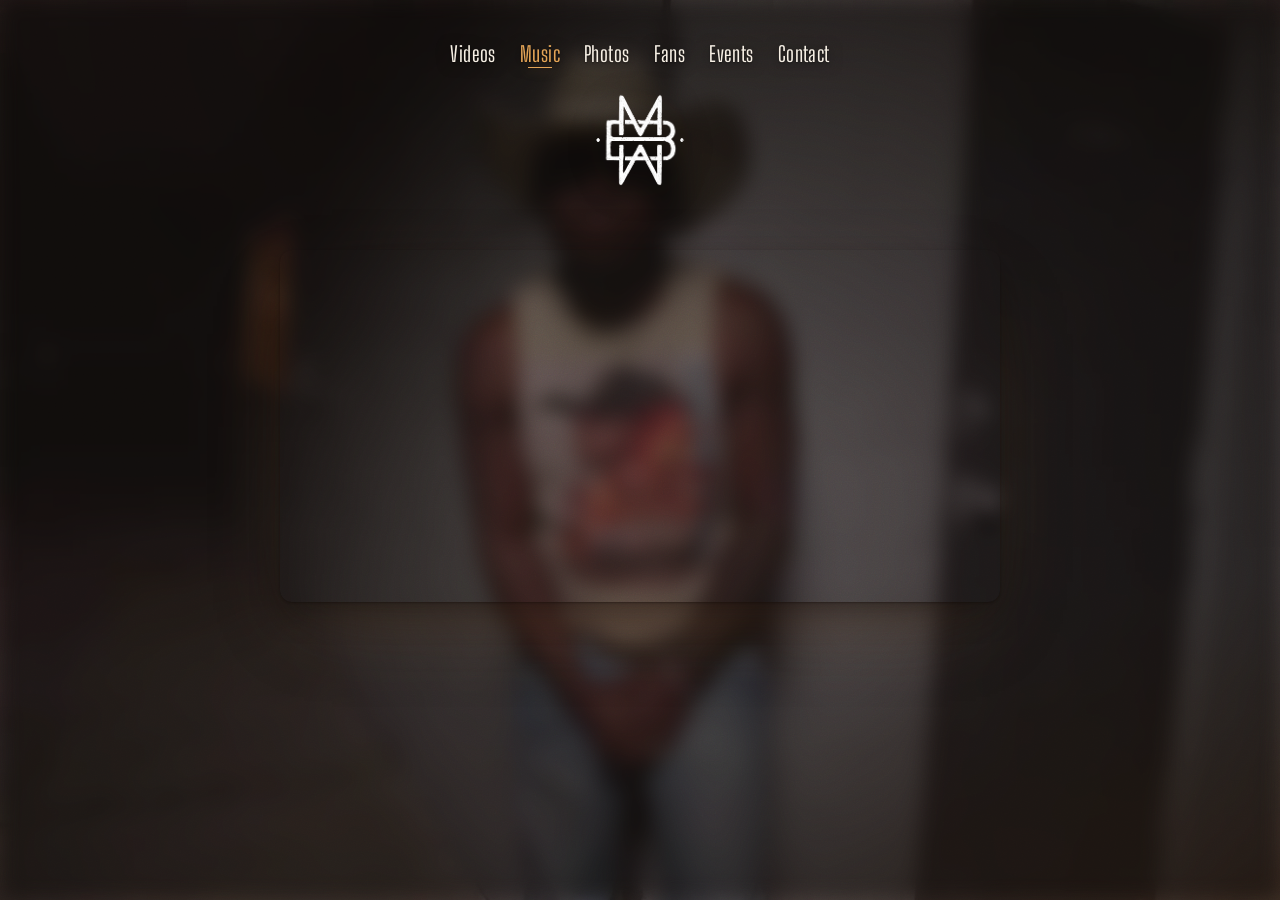
<file: music.html>
<!doctype html>
<html lang="en">
<head>
  <meta charset="utf-8">
  <meta name="viewport" content="width=device-width, initial-scale=1">
  <title>Music | Michael B. Whit</title>
  <meta property="og:type" content="website">
  <meta property="og:site_name" content="Michael B Whit Official Site">
  <meta property="og:title" content="Michael B Whit Official Site">
  <meta property="og:image" content="graphics/og-image.jpg">
  <meta property="og:image:width" content="1200">
  <meta property="og:image:height" content="630">
  <meta property="og:image:alt" content="Michael B. Whit in a cream cowboy hat leaning against a cinder block wall at night">
  <meta name="twitter:card" content="summary_large_image">
  <meta name="twitter:title" content="Michael B Whit Official Site">
  <meta name="twitter:image" content="graphics/og-image.jpg">
  <link rel="preconnect" href="https://fonts.googleapis.com">
  <link rel="preconnect" href="https://fonts.gstatic.com" crossorigin>
  <link href="https://fonts.googleapis.com/css2?family=Big+Shoulders+Display:wght@500;700&display=swap" rel="stylesheet">
  <link rel="stylesheet" href="styles.css">
</head>
<body class="page--inner">
  <div class="hero" aria-hidden="true">
    <video class="hero__video" autoplay muted loop playsinline preload="auto" poster="video/mbw-hero-poster.jpg">
      <source src="video/mbw-hero-video.mp4" type="video/mp4">
    </video>
    <div class="hero__shade"></div>
    <div class="hero__blur"></div>
    <div class="hero__grain"></div>
  </div>

  <header class="masthead">
    <nav aria-label="Main">
      <ul class="menu">
        <li class="menu__item"><a class="menu__link" href="videos.html">Videos</a></li>
        <li class="menu__item"><a class="menu__link" href="music.html" aria-current="page">Music</a></li>
        <li class="menu__item"><a class="menu__link" href="photos.html">Photos</a></li>
        <li class="menu__item"><a class="menu__link" href="index.html#fans">Fans</a></li>
        <li class="menu__item"><a class="menu__link" href="index.html#events">Events</a></li>
        <li class="menu__item"><a class="menu__link" href="index.html#contact">Contact</a></li>
      </ul>
    </nav>
    <a class="logo" href="index.html" aria-label="Michael B. Whit, home">
      <img src="graphics/mbw-logo-cropped.png" alt="MBW monogram">
    </a>
  </header>

  <main class="content">
    <div class="embed">
      <iframe data-testid="embed-iframe" title="Michael B. Whit on Spotify"
              src="https://open.spotify.com/embed/album/1wy4JBZAcWb8IvEvQCxFoD?utm_source=generator&si=e3f9ef92ffb74532"
              width="100%" height="352" allowfullscreen=""
              allow="autoplay; clipboard-write; encrypted-media; fullscreen; picture-in-picture"
              loading="lazy"></iframe>
    </div>
  </main>
  <script src="site.js" defer></script>
</body>
</html>
</file>
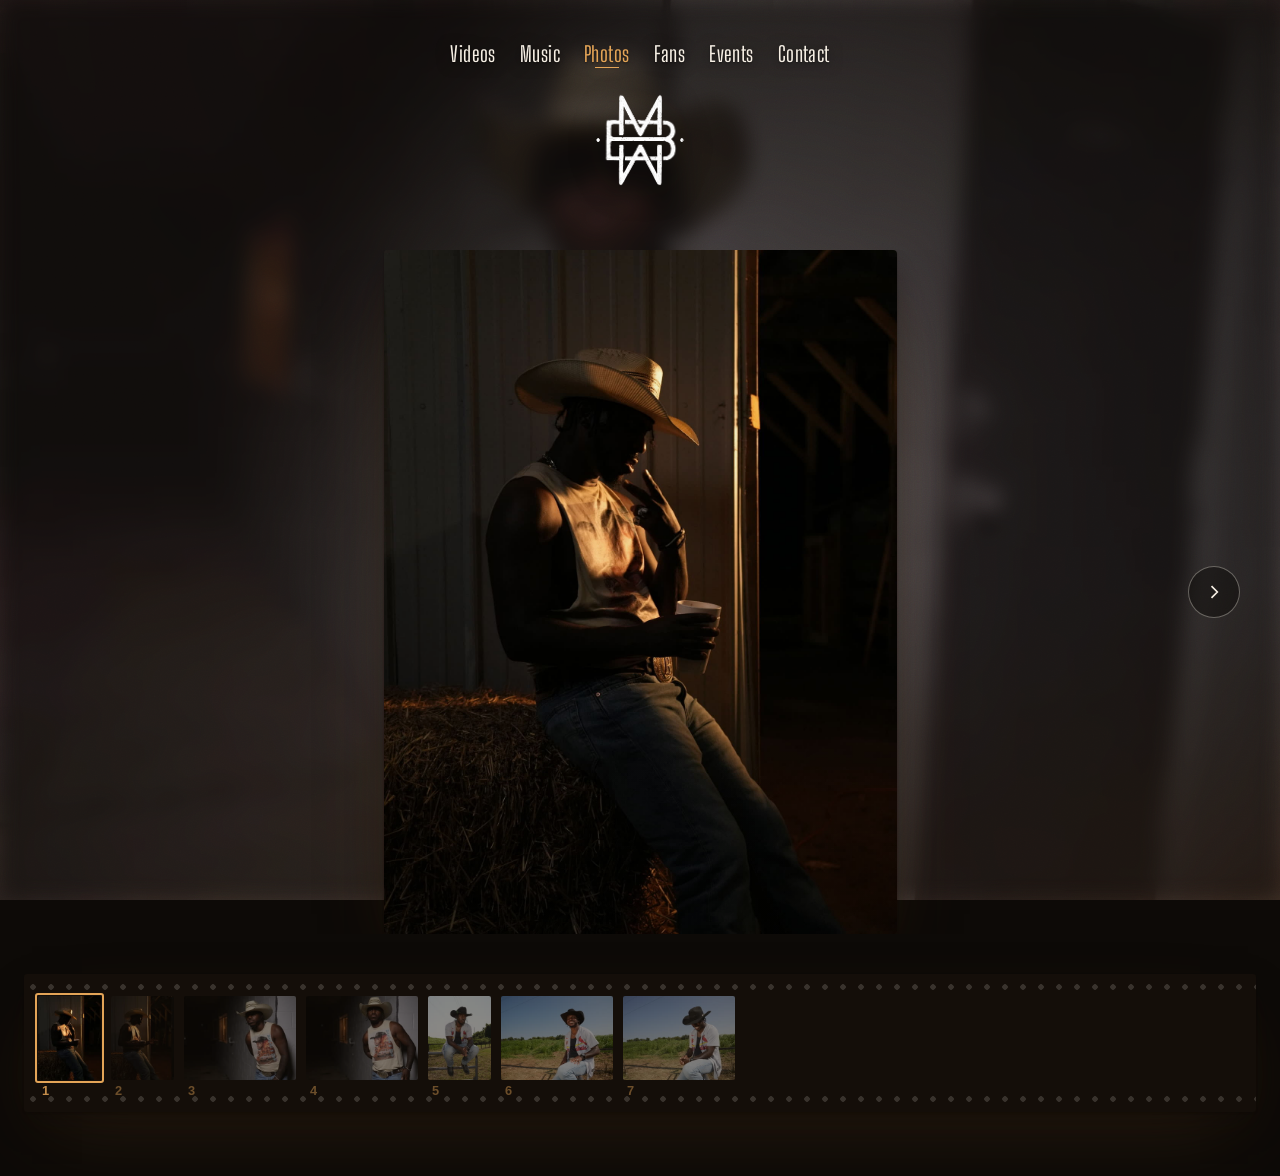
<file: photos.html>
<!doctype html>
<html lang="en">
<head>
  <meta charset="utf-8">
  <meta name="viewport" content="width=device-width, initial-scale=1">
  <title>Photos | Michael B. Whit</title>
  <meta property="og:type" content="website">
  <meta property="og:site_name" content="Michael B Whit Official Site">
  <meta property="og:title" content="Michael B Whit Official Site">
  <meta property="og:image" content="graphics/og-image.jpg">
  <meta property="og:image:width" content="1200">
  <meta property="og:image:height" content="630">
  <meta property="og:image:alt" content="Michael B. Whit in a cream cowboy hat leaning against a cinder block wall at night">
  <meta name="twitter:card" content="summary_large_image">
  <meta name="twitter:title" content="Michael B Whit Official Site">
  <meta name="twitter:image" content="graphics/og-image.jpg">
  <link rel="preconnect" href="https://fonts.googleapis.com">
  <link rel="preconnect" href="https://fonts.gstatic.com" crossorigin>
  <link href="https://fonts.googleapis.com/css2?family=Big+Shoulders+Display:wght@500;700&display=swap" rel="stylesheet">
  <link rel="stylesheet" href="styles.css">
</head>
<body class="page--inner">
  <div class="hero" aria-hidden="true">
    <video class="hero__video" autoplay muted loop playsinline preload="auto" poster="video/mbw-hero-poster.jpg">
      <source src="video/mbw-hero-video.mp4" type="video/mp4">
    </video>
    <div class="hero__shade"></div>
    <div class="hero__blur"></div>
    <div class="hero__grain"></div>
  </div>

  <header class="masthead">
    <nav aria-label="Main">
      <ul class="menu">
        <li class="menu__item"><a class="menu__link" href="videos.html">Videos</a></li>
        <li class="menu__item"><a class="menu__link" href="music.html">Music</a></li>
        <li class="menu__item"><a class="menu__link" href="photos.html" aria-current="page">Photos</a></li>
        <li class="menu__item"><a class="menu__link" href="index.html#fans">Fans</a></li>
        <li class="menu__item"><a class="menu__link" href="index.html#events">Events</a></li>
        <li class="menu__item"><a class="menu__link" href="index.html#contact">Contact</a></li>
      </ul>
    </nav>
    <a class="logo" href="index.html" aria-label="Michael B. Whit, home">
      <img src="graphics/mbw-logo-cropped.png" alt="MBW monogram">
    </a>
  </header>

  <main class="filmstrip" aria-roledescription="carousel" aria-label="Photos">
    <h1 class="visually-hidden">Photos</h1>

    <div class="filmstrip__stage">
      <div class="filmstrip__track" tabindex="0" aria-label="Photos, use arrow keys to move between them">
        <figure class="filmstrip__slide" id="frame-1" aria-label="1 of 7">
          <div class="filmstrip__photo">
            <img src="photos/web/mbw-02-1800.jpg" srcset="photos/web/mbw-02-900.jpg 900w, photos/web/mbw-02-1800.jpg 1800w"
                 sizes="(max-width: 1280px) 100vw, 1280px" width="900" height="1200" loading="eager" alt="Michael B. Whit in silhouette in a barn doorway, lit from the side">
          </div>
        </figure>
        <figure class="filmstrip__slide" id="frame-2" aria-label="2 of 7">
          <div class="filmstrip__photo">
            <img src="photos/web/mbw-07-1800.jpg" srcset="photos/web/mbw-07-900.jpg 900w, photos/web/mbw-07-1800.jpg 1800w"
                 sizes="(max-width: 1280px) 100vw, 1280px" width="900" height="1200" loading="lazy" alt="Michael B. Whit in a barn, side lit, looking down">
          </div>
        </figure>
        <figure class="filmstrip__slide" id="frame-3" aria-label="3 of 7">
          <div class="filmstrip__photo">
            <img src="photos/web/mbw-04-1800.jpg" srcset="photos/web/mbw-04-900.jpg 900w, photos/web/mbw-04-1800.jpg 1800w"
                 sizes="(max-width: 1280px) 100vw, 1280px" width="900" height="675" loading="lazy" alt="Michael B. Whit in a cream hat leaning against a cinder block wall at night">
          </div>
        </figure>
        <figure class="filmstrip__slide" id="frame-4" aria-label="4 of 7">
          <div class="filmstrip__photo">
            <img src="photos/web/mbw-06-1800.jpg" srcset="photos/web/mbw-06-900.jpg 900w, photos/web/mbw-06-1800.jpg 1800w"
                 sizes="(max-width: 1280px) 100vw, 1280px" width="900" height="675" loading="lazy" alt="Michael B. Whit in a cream hat standing against a barn wall at night">
          </div>
        </figure>
        <figure class="filmstrip__slide" id="frame-5" aria-label="5 of 7">
          <div class="filmstrip__photo">
            <img src="photos/web/mbw-05-1800.jpg" srcset="photos/web/mbw-05-900.jpg 900w, photos/web/mbw-05-1800.jpg 1800w"
                 sizes="(max-width: 1280px) 100vw, 1280px" width="900" height="1200" loading="lazy" alt="Michael B. Whit sitting on a fence rail in a field">
          </div>
        </figure>
        <figure class="filmstrip__slide" id="frame-6" aria-label="6 of 7">
          <div class="filmstrip__photo">
            <img src="photos/web/mbw-01-1800.jpg" srcset="photos/web/mbw-01-900.jpg 900w, photos/web/mbw-01-1800.jpg 1800w"
                 sizes="(max-width: 1280px) 100vw, 1280px" width="900" height="675" loading="lazy" alt="Michael B. Whit in a black hat and Cardinals jersey, smiling in a field">
          </div>
        </figure>
        <figure class="filmstrip__slide" id="frame-7" aria-label="7 of 7">
          <div class="filmstrip__photo">
            <img src="photos/web/mbw-03-1800.jpg" srcset="photos/web/mbw-03-900.jpg 900w, photos/web/mbw-03-1800.jpg 1800w"
                 sizes="(max-width: 1280px) 100vw, 1280px" width="900" height="675" loading="lazy" alt="Michael B. Whit seated in a field, looking down and smiling">
          </div>
        </figure>
      </div>
      <button class="filmstrip__step filmstrip__step--prev" type="button" aria-label="Previous photo" disabled>
        <svg viewBox="0 0 24 24" fill="none" aria-hidden="true"><path d="M15 5l-7 7 7 7"/></svg>
      </button>
      <button class="filmstrip__step filmstrip__step--next" type="button" aria-label="Next photo">
        <svg viewBox="0 0 24 24" fill="none" aria-hidden="true"><path d="M9 5l7 7-7 7"/></svg>
      </button>
    </div>

    <nav class="contact" aria-label="All photos">
      <ul class="contact__list">
        <li><button class="contact__frame" type="button" data-index="0" aria-label="Show photo 1" aria-current="true">
          <img src="photos/web/mbw-02-thumb.jpg" alt=""><span class="contact__num" aria-hidden="true">1</span>
        </button></li>
        <li><button class="contact__frame" type="button" data-index="1" aria-label="Show photo 2">
          <img src="photos/web/mbw-07-thumb.jpg" alt=""><span class="contact__num" aria-hidden="true">2</span>
        </button></li>
        <li><button class="contact__frame" type="button" data-index="2" aria-label="Show photo 3">
          <img src="photos/web/mbw-04-thumb.jpg" alt=""><span class="contact__num" aria-hidden="true">3</span>
        </button></li>
        <li><button class="contact__frame" type="button" data-index="3" aria-label="Show photo 4">
          <img src="photos/web/mbw-06-thumb.jpg" alt=""><span class="contact__num" aria-hidden="true">4</span>
        </button></li>
        <li><button class="contact__frame" type="button" data-index="4" aria-label="Show photo 5">
          <img src="photos/web/mbw-05-thumb.jpg" alt=""><span class="contact__num" aria-hidden="true">5</span>
        </button></li>
        <li><button class="contact__frame" type="button" data-index="5" aria-label="Show photo 6">
          <img src="photos/web/mbw-01-thumb.jpg" alt=""><span class="contact__num" aria-hidden="true">6</span>
        </button></li>
        <li><button class="contact__frame" type="button" data-index="6" aria-label="Show photo 7">
          <img src="photos/web/mbw-03-thumb.jpg" alt=""><span class="contact__num" aria-hidden="true">7</span>
        </button></li>
      </ul>
    </nav>
  </main>

  <script>
    const track = document.querySelector('.filmstrip__track');
    const slides = [...track.querySelectorAll('.filmstrip__slide')];
    const frames = [...document.querySelectorAll('.contact__frame')];
    const prev = document.querySelector('.filmstrip__step--prev');
    const next = document.querySelector('.filmstrip__step--next');
    let current = 0;

    function goTo(i) {
      i = Math.max(0, Math.min(slides.length - 1, i));
      track.scrollTo({ left: slides[i].offsetLeft - track.offsetLeft });
    }

    function setCurrent(i) {
      current = i;
      frames.forEach((f, n) => f.toggleAttribute('aria-current', n === i));
      frames[i].setAttribute('aria-current', 'true');
      prev.disabled = i === 0;
      next.disabled = i === slides.length - 1;
      // Keep the active frame visible in the contact sheet without moving the page
      const list = frames[i].closest('.contact__list');
      const f = frames[i].parentElement;
      if (f.offsetLeft < list.scrollLeft || f.offsetLeft + f.offsetWidth > list.scrollLeft + list.clientWidth) {
        list.scrollTo({ left: f.offsetLeft - list.clientWidth / 2 + f.offsetWidth / 2, behavior: 'smooth' });
      }
    }

    // Track which photo is centered, whether moved by swipe, trackpad, keys or buttons
    const observer = new IntersectionObserver(entries => {
      entries.forEach(e => { if (e.isIntersecting) setCurrent(slides.indexOf(e.target)); });
    }, { root: track, threshold: 0.6 });
    slides.forEach(s => observer.observe(s));

    prev.addEventListener('click', () => goTo(current - 1));
    next.addEventListener('click', () => goTo(current + 1));
    frames.forEach(f => f.addEventListener('click', () => goTo(Number(f.dataset.index))));

    track.addEventListener('keydown', e => {
      if (e.key === 'ArrowRight') { e.preventDefault(); goTo(current + 1); }
      if (e.key === 'ArrowLeft') { e.preventDefault(); goTo(current - 1); }
    });

    if (matchMedia('(prefers-reduced-motion: reduce)').matches) track.style.scrollBehavior = 'auto';
  </script>
  <script src="site.js" defer></script>
</body>
</html>
</file>
<file: styles.css>
:root {
  /* Palette pulled from the hero footage: barn shadow, tobacco, lamp-lit amber */
  --ink: #0d0a07;
  --barn: #1c140d;
  --tobacco: #6b4423;
  --amber: #e3a457;
  --bone: #f6efe4;

  --font-display: 'Big Shoulders Display', 'Arial Narrow', sans-serif;

  /* Spacing tokens */
  --space-1: 0.5rem;
  --space-2: 1rem;
  --space-3: 1.5rem;
  --space-4: 2.5rem;
  --space-5: 4rem;

  --spring: cubic-bezier(.34, 1.56, .64, 1);
  --ease-out: cubic-bezier(.22, 1, .36, 1);

  /* Elevation: tinted with barn shadow, never flat grey */
  --shadow-floating:
    0 1px 2px rgba(13, 10, 7, .35),
    0 12px 32px -8px rgba(13, 10, 7, .55),
    0 32px 80px -24px rgba(107, 68, 35, .35);
}

*, *::before, *::after { box-sizing: border-box; }
html, body { margin: 0; min-height: 100%; }
body {
  background: var(--ink);
  color: var(--bone);
  font-family: var(--font-display);
  line-height: 1.7;
  -webkit-font-smoothing: antialiased;
}

/* ---------- Layers: base (video) → elevated (shade, blur, grain) → floating (nav, content) ---------- */
.hero {
  position: fixed;
  inset: 0;
  z-index: 0;
  isolation: isolate;
}

.hero__video {
  position: absolute;
  inset: 0;
  width: 100%;
  height: 100%;
  object-fit: cover;
  z-index: 0;
}

/* Warm shade so the white logo and menu read against bright frames */
.hero__shade {
  position: absolute;
  inset: 0;
  z-index: 1;
  pointer-events: none;
  background:
    radial-gradient(70% 75% at 50% 0%, rgba(13, 10, 7, .6) 0%, rgba(13, 10, 7, .18) 50%, transparent 75%),
    radial-gradient(80% 60% at 100% 100%, rgba(107, 68, 35, .28) 0%, transparent 60%),
    linear-gradient(to top, rgba(13, 10, 7, .4), transparent 35%);
}
.hero__shade::after {
  content: '';
  position: absolute;
  inset: 0;
  background: var(--tobacco);
  mix-blend-mode: multiply;
  opacity: .1;
}

/* Blur layer: always blurred, faded in on menu hover so only opacity animates */
.hero__blur {
  position: absolute;
  inset: 0;
  z-index: 2;
  pointer-events: none;
  -webkit-backdrop-filter: blur(7px) brightness(.85);
  backdrop-filter: blur(7px) brightness(.85);
  opacity: 0;
  transition: opacity .6s var(--ease-out);
}
body:has(.menu__link:hover, .menu__link:focus-visible) .hero__blur { opacity: 1; }

/* Inner pages keep the footage behind their content, softened and dimmed */
.page--inner .hero__blur {
  opacity: 1;
  -webkit-backdrop-filter: blur(10px) brightness(.6);
  backdrop-filter: blur(10px) brightness(.6);
}

.hero__grain {
  position: absolute;
  inset: 0;
  z-index: 3;
  pointer-events: none;
  opacity: .14;
  mix-blend-mode: overlay;
  background-image: url("data:image/svg+xml,%3Csvg xmlns='http://www.w3.org/2000/svg' width='220' height='220'%3E%3Cfilter id='n'%3E%3CfeTurbulence type='fractalNoise' baseFrequency='.85' numOctaves='3' stitchTiles='stitch'/%3E%3C/filter%3E%3Crect width='100%25' height='100%25' filter='url(%23n)'/%3E%3C/svg%3E");
}

/* ---------- Floating: logo + vertical menu ---------- */
.masthead {
  position: relative;
  z-index: 10;
  padding-top: var(--space-4);
  display: flex;
  flex-direction: column;
  align-items: center;
  gap: var(--space-4);
}

.logo {
  display: block;
  width: clamp(96px, 10vw, 144px);
  border-radius: 4px;
  transition: transform .5s var(--spring), opacity .7s var(--ease-out);
}
.logo img {
  display: block;
  width: 100%;
  height: auto;
  /* Source mark is black on transparent; render it white */
  filter: brightness(0) invert(1) drop-shadow(0 6px 18px rgba(13, 10, 7, .45));
}
.logo:hover { transform: scale(1.04); }
.logo:active { transform: scale(.97); }
.logo:focus-visible { outline: 2px solid var(--amber); outline-offset: 8px; }

.menu {
  list-style: none;
  margin: 0;
  padding: 0;
  display: flex;
  flex-direction: column;
  align-items: center;
  gap: var(--space-1);
}

.menu__link {
  position: relative;
  display: inline-block;
  padding: .1rem 0;
  color: var(--bone);
  text-decoration: none;
  font-weight: 500;
  font-size: clamp(1.35rem, 1.6vw + .6rem, 1.9rem);
  line-height: 1.15;
  letter-spacing: .02em;
  text-shadow: 0 2px 14px rgba(13, 10, 7, .55), 0 1px 2px rgba(13, 10, 7, .4);
  transform-origin: center;
  transition: transform .55s var(--spring), opacity .35s var(--ease-out);
  border-radius: 2px;
}

/* Amber rule that draws out beneath the hovered item */
.menu__link::after {
  content: '';
  position: absolute;
  left: 50%;
  bottom: -.05rem;
  width: 1.5rem;
  margin-left: -.75rem;
  height: 1.5px;
  background: var(--amber);
  box-shadow: 0 0 12px rgba(227, 164, 87, .55);
  transform: scaleX(0);
  transform-origin: center;
  transition: transform .3s var(--ease-out);
}

/* Current page keeps its rule */
.menu__link[aria-current="page"] { color: var(--amber); }
.menu__link[aria-current="page"]::after { transform: scaleX(1); }

.menu__link:hover,
.menu__link:focus-visible {
  transform: scale(1.45);
  font-weight: 700;
}
.menu__link:hover::after,
.menu__link:focus-visible::after {
  transform: scaleX(1);
  transition: transform .5s var(--spring);
}
.menu__link:active { transform: scale(1.32); }
.menu__link:focus-visible { outline: none; }
.menu__link:focus-visible::before {
  content: '';
  position: absolute;
  inset: -.15rem -.4rem;
  border: 1px solid rgba(227, 164, 87, .7);
  border-radius: 3px;
}

/* Make room for the expanded item and quiet the others */
.menu:has(.menu__link:hover, .menu__link:focus-visible) .menu__link:not(:hover):not(:focus-visible) {
  opacity: .45;
}
.menu__item {
  transition: transform .55s var(--spring);
}
.menu__item:has(.menu__link:hover, .menu__link:focus-visible) ~ .menu__item {
  transform: translateY(.9rem);
}

/* ---------- Inner pages: menu sits above the logo, horizontal, 30% smaller ---------- */
.page--inner .masthead { gap: var(--space-3); }
/* Logo drops to 70% on inner pages; the homepage keeps it full size */
.page--inner .logo { width: clamp(67px, 7vw, 101px); }
.page--inner .menu {
  flex-direction: row;
  flex-wrap: wrap;
  justify-content: center;
  gap: var(--space-1) var(--space-3);
}
.page--inner .menu__link { font-size: calc(clamp(1.35rem, 1.6vw + .6rem, 1.9rem) * .7); }
.page--inner .menu__link:hover,
.page--inner .menu__link:focus-visible { transform: scale(1.2); }
.page--inner .menu__link:active { transform: scale(1.1); }
.page--inner .menu__item:has(.menu__link:hover, .menu__link:focus-visible) ~ .menu__item { transform: none; }

/* Logo and menu fade out when a choice is made, and fade in on the next page */
.masthead nav { transition: opacity .7s var(--ease-out); }
.masthead.is-leaving nav,
.masthead.is-leaving .logo { opacity: 0; }
.masthead nav { animation: menu-in 1.2s var(--ease-out) .1s backwards; }
.masthead .logo { animation: logo-in 1.2s var(--ease-out) backwards; }
/* Inner pages: the logo rises into place while settling to its smaller size */
.page--inner .masthead .logo { animation-name: logo-in-small; }
@keyframes menu-in {
  from { opacity: 0; transform: translateY(-6px); }
}
@keyframes logo-in {
  from { opacity: 0; }
}
@keyframes logo-in-small {
  from { opacity: 0; transform: translateY(18px) scale(1.43); }
}

/* ---------- Inner page content ---------- */
.content {
  position: relative;
  z-index: 5;
  width: min(100% - 2 * var(--space-3), 720px);
  margin: var(--space-5) auto var(--space-5);
}

.embed {
  border-radius: 12px;
  box-shadow: var(--shadow-floating);
}
.embed iframe { display: block; border: 0; border-radius: 12px; }

/* Video card: opens the lightbox */
.video-card {
  display: block;
  width: 100%;
  padding: 0;
  border: 0;
  background: none;
  color: inherit;
  font: inherit;
  text-align: left;
  cursor: pointer;
  border-radius: 10px;
}
.video-card__frame {
  position: relative;
  display: block;
  aspect-ratio: 16 / 9;
  overflow: hidden;
  border-radius: 10px;
  box-shadow: var(--shadow-floating);
}
.video-card__frame img {
  position: absolute;
  inset: 0;
  width: 100%;
  height: 100%;
  object-fit: cover;
  transition: transform .8s var(--ease-out);
}
.video-card__frame::before {
  content: '';
  position: absolute;
  inset: 0;
  z-index: 1;
  background: var(--tobacco);
  mix-blend-mode: multiply;
  opacity: .25;
}
.video-card__frame::after {
  content: '';
  position: absolute;
  inset: 0;
  z-index: 1;
  background: linear-gradient(to top, rgba(0, 0, 0, .6), transparent 55%);
}
.video-card__play {
  position: absolute;
  z-index: 2;
  left: 50%;
  top: 50%;
  width: 72px;
  height: 72px;
  margin: -36px 0 0 -36px;
  display: grid;
  place-items: center;
  border-radius: 50%;
  background: rgba(246, 239, 228, .92);
  box-shadow: 0 8px 28px rgba(13, 10, 7, .45);
  transition: transform .5s var(--spring);
}
.video-card__play svg { width: 26px; height: 26px; margin-left: 4px; fill: var(--ink); }
.video-card__title {
  display: block;
  margin-top: var(--space-2);
  font-size: clamp(1.5rem, 2vw + .8rem, 2.25rem);
  font-weight: 700;
  line-height: 1.1;
  letter-spacing: -.01em;
  text-shadow: 0 2px 14px rgba(13, 10, 7, .55);
}

.video-card:hover .video-card__frame img { transform: scale(1.04); }
.video-card:hover .video-card__play { transform: scale(1.12); }
.video-card:active .video-card__play { transform: scale(.94); }
.video-card:focus-visible { outline: 2px solid var(--amber); outline-offset: 6px; }

/* ---------- Lightbox ---------- */
.lightbox {
  width: min(100% - 2 * var(--space-3), 1100px);
  max-width: none;
  max-height: none;
  padding: 0;
  border: 0;
  background: transparent;
  color: var(--bone);
  overflow: visible;
  opacity: 0;
  transform: scale(.96);
  transition: opacity .35s var(--ease-out), transform .45s var(--spring);
}
.lightbox[open].is-visible { opacity: 1; transform: none; }
.lightbox::backdrop {
  background: rgba(13, 10, 7, .88);
  -webkit-backdrop-filter: blur(6px);
  backdrop-filter: blur(6px);
}
.lightbox__head {
  display: flex;
  align-items: center;
  justify-content: space-between;
  gap: var(--space-2);
  margin-bottom: var(--space-2);
}
.lightbox__title {
  margin: 0;
  font-size: clamp(1.25rem, 1.5vw + .8rem, 1.9rem);
  font-weight: 700;
  line-height: 1.1;
}
.lightbox__close {
  flex: none;
  width: 44px;
  height: 44px;
  display: grid;
  place-items: center;
  border: 1px solid rgba(246, 239, 228, .3);
  border-radius: 50%;
  background: transparent;
  color: var(--bone);
  cursor: pointer;
  transition: transform .4s var(--spring), opacity .2s var(--ease-out);
}
.lightbox__close svg { width: 18px; height: 18px; stroke: currentColor; stroke-width: 2; }
.lightbox__close:hover { transform: rotate(90deg); }
.lightbox__close:active { transform: rotate(90deg) scale(.9); }
.lightbox__close:focus-visible { outline: 2px solid var(--amber); outline-offset: 3px; }
.lightbox__player {
  aspect-ratio: 16 / 9;
  border-radius: 10px;
  overflow: hidden;
  background: #000;
  box-shadow: var(--shadow-floating);
}
.lightbox__player iframe { display: block; width: 100%; height: 100%; border: 0; }

/* ---------- Photos page: film strip ---------- */
.filmstrip {
  position: relative;
  z-index: 5;
  width: min(100% - 2 * var(--space-3), 1280px);
  margin: var(--space-5) auto;
}

/* Stage: one photo at a time, swipe or scroll sideways */
.filmstrip__stage { position: relative; }
.filmstrip__track {
  display: flex;
  overflow-x: auto;
  scroll-snap-type: x mandatory;
  scroll-behavior: smooth;
  overscroll-behavior-x: contain;
  scrollbar-width: none;
  border-radius: 6px;
}
.filmstrip__track::-webkit-scrollbar { display: none; }
.filmstrip__track:focus-visible { outline: 2px solid var(--amber); outline-offset: 6px; }

.filmstrip__slide {
  position: relative;
  flex: 0 0 100%;
  height: min(76svh, 860px);
  margin: 0;
  display: grid;
  place-items: center;
  scroll-snap-align: center;
  scroll-snap-stop: always;
}
.filmstrip__photo {
  position: relative;
  max-width: 100%;
  max-height: 100%;
  border-radius: 4px;
  box-shadow: var(--shadow-floating);
  overflow: hidden;
}
.filmstrip__photo img {
  display: block;
  max-width: 100%;
  max-height: min(76svh, 860px);
  width: auto;
  height: auto;
}
.filmstrip__photo::before,
.filmstrip__photo::after {
  content: '';
  position: absolute;
  inset: 0;
  pointer-events: none;
}
.filmstrip__photo::before { background: var(--tobacco); mix-blend-mode: multiply; opacity: .08; }
.filmstrip__photo::after { background: linear-gradient(to top, rgba(0, 0, 0, .3), transparent 30%); }

.filmstrip__step {
  position: absolute;
  top: 50%;
  z-index: 2;
  width: 52px;
  height: 52px;
  margin-top: -26px;
  display: grid;
  place-items: center;
  border: 1px solid rgba(246, 239, 228, .35);
  border-radius: 50%;
  background: rgba(13, 10, 7, .45);
  -webkit-backdrop-filter: blur(6px);
  backdrop-filter: blur(6px);
  color: var(--bone);
  cursor: pointer;
  transition: transform .4s var(--spring), opacity .25s var(--ease-out);
}
.filmstrip__step svg { width: 20px; height: 20px; stroke: currentColor; stroke-width: 2; }
.filmstrip__step--prev { left: var(--space-2); }
.filmstrip__step--next { right: var(--space-2); }
.filmstrip__step:hover { transform: scale(1.08); }
.filmstrip__step:active { transform: scale(.92); }
.filmstrip__step:focus-visible { outline: 2px solid var(--amber); outline-offset: 3px; }
.filmstrip__step:disabled { opacity: 0; pointer-events: none; }

/* Contact sheet: a strip of negative with sprocket holes and edge numbers */
.contact {
  --hole: rgba(246, 239, 228, .16);
  position: relative;
  margin-top: var(--space-4);
  padding: 18px 10px 12px;
  border-radius: 3px;
  background:
    radial-gradient(circle, var(--hole) 2.5px, transparent 3px) 0 7px / 18px 12px repeat-x,
    radial-gradient(circle, var(--hole) 2.5px, transparent 3px) 0 calc(100% - 7px) / 18px 12px repeat-x,
    #140e09;
  box-shadow: var(--shadow-floating);
}
.contact__list {
  list-style: none;
  margin: 0;
  padding: 0;
  display: flex;
  gap: 10px;
  padding: 4px 4px 20px;
  overflow-x: auto;
  scrollbar-width: none;
}
.contact__list::-webkit-scrollbar { display: none; }
.contact__frame {
  position: relative;
  display: block;
  flex: none;
  padding: 0;
  border: 0;
  border-radius: 2px;
  background: none;
  cursor: pointer;
  opacity: .5;
  transition: opacity .3s var(--ease-out), transform .45s var(--spring);
}
.contact__frame img {
  display: block;
  height: 84px;
  width: auto;
  border-radius: 2px;
}
.contact__num {
  position: absolute;
  left: 4px;
  bottom: -18px;
  font-size: .8rem;
  font-weight: 700;
  line-height: 1;
  letter-spacing: .04em;
  color: var(--amber);
  opacity: .85;
}
.contact__frame:hover { opacity: .85; transform: translateY(-3px); }
.contact__frame:active { transform: scale(.96); }
.contact__frame:focus-visible { outline: 2px solid var(--amber); outline-offset: 3px; opacity: 1; }
.contact__frame[aria-current="true"] { opacity: 1; }
.contact__frame[aria-current="true"]::after {
  content: '';
  position: absolute;
  inset: -3px;
  border: 2px solid var(--amber);
  border-radius: 3px;
}

@media (max-width: 640px) {
  .filmstrip { margin-top: var(--space-4); }
  .filmstrip__slide { height: min(68svh, 640px); }
  .filmstrip__photo img { max-height: min(68svh, 640px); }
  .filmstrip__step { display: none; }
  .contact__frame img { height: 64px; }
}

@media (max-width: 640px) {
  .masthead {
    padding-top: var(--space-3);
    gap: var(--space-3);
  }
  .content { margin-top: var(--space-4); }
}

@media (prefers-reduced-motion: reduce) {
  *, *::before, *::after {
    transition-duration: .01ms !important;
    animation-duration: .01ms !important;
  }
}

.visually-hidden {
  position: absolute;
  width: 1px;
  height: 1px;
  overflow: hidden;
  clip: rect(0 0 0 0);
  white-space: nowrap;
}
</file>
